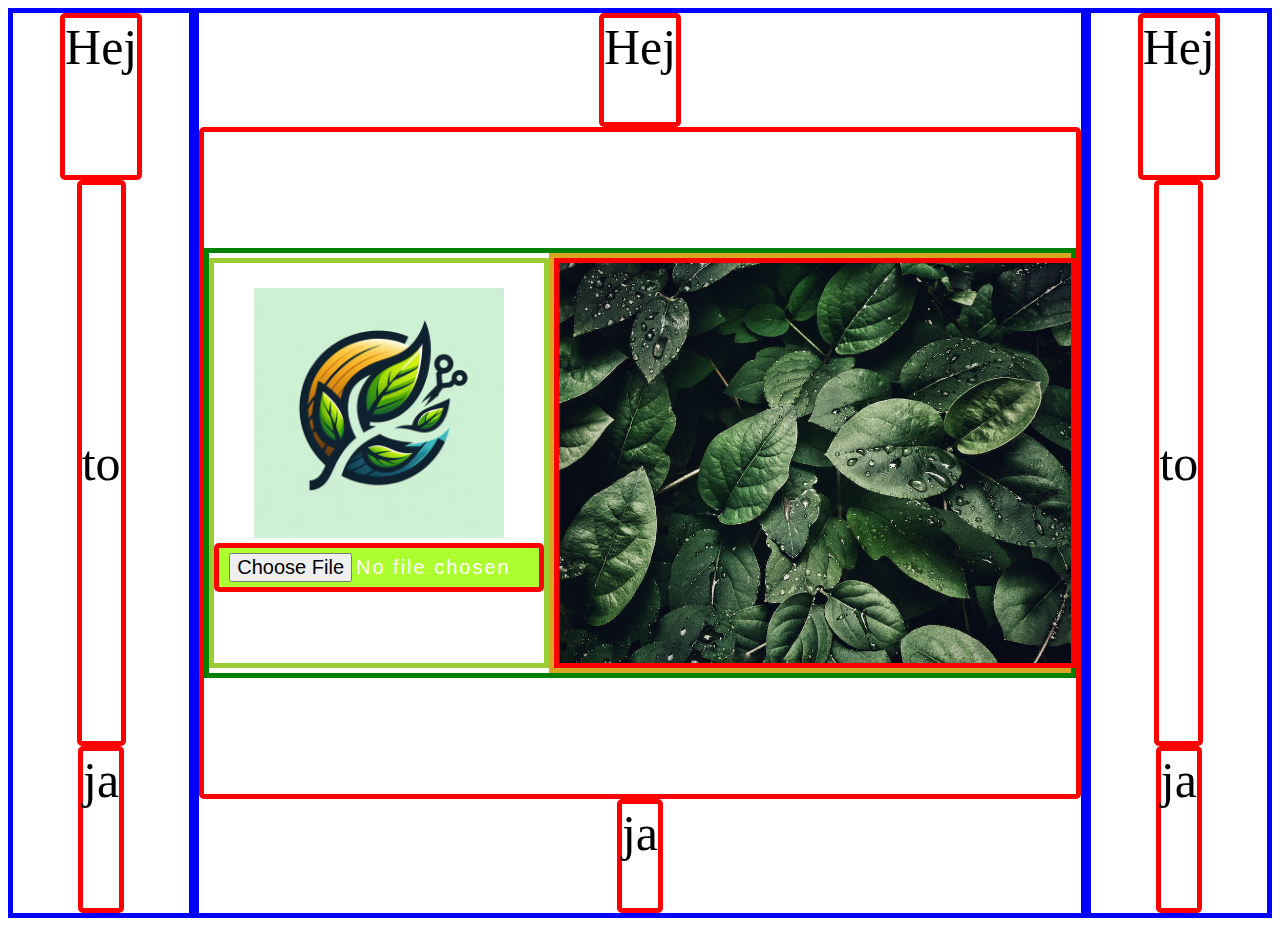
<file: nauka/index.html>
<!DOCTYPE html>
<html lang="pl">

<head>
    <meta charset="UTF-8">
    <meta name="viewport" content="width=device-width, initial-scale=1.0">
    <title>Document</title>
    <link rel="stylesheet" href="style.css">
</head>

<body>
    <div class="pion">
        <div class="text pomoc">
            Hej
        </div>
        <div class="text kontent">
            to
        </div>
        <div class="text pomoc">
            ja
        </div>
    </div>

    <div class="pion kontent">
        <div class="text pomoc">
            Hej
        </div>
        <div class="text kontent">
            <div class="interfejs">
                <div class="srodek">

                    <img src="_c92e0d97-1699-40da-b728-3824d43606ff.jpg" alt="logo">
                    <input type="file" text="hej">
                </div>
                <div class="ładne">
                    <img src="pexels-photo-807598.jpeg" alt="ładne">
                </div>
            </div>
        </div>
        <div class="text pomoc">
            ja
        </div>
    </div>

    <div class="pion">
        <div class="text pomoc">
            Hej
        </div>
        <div class="text kontent">
            to
        </div>
        <div class="text pomoc">
            ja
        </div>
    </div>
</body>

</html>
</file>
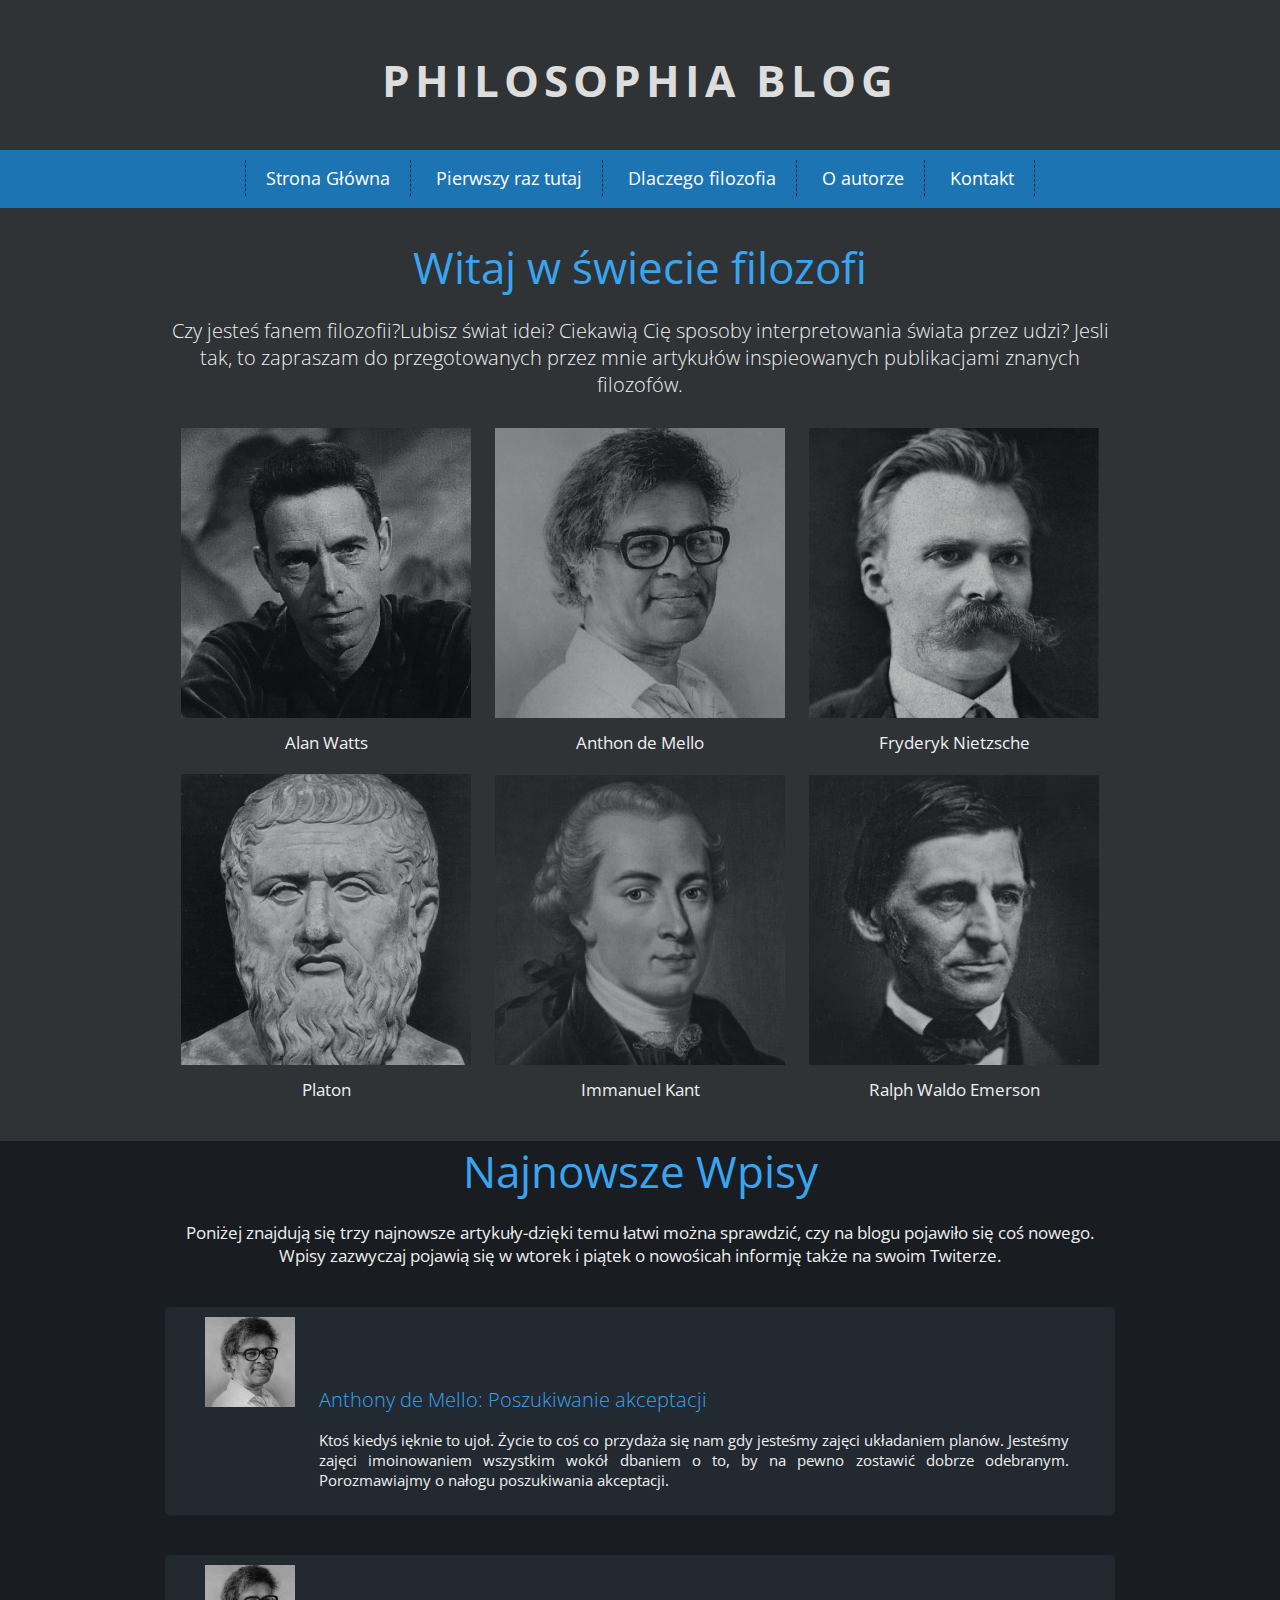
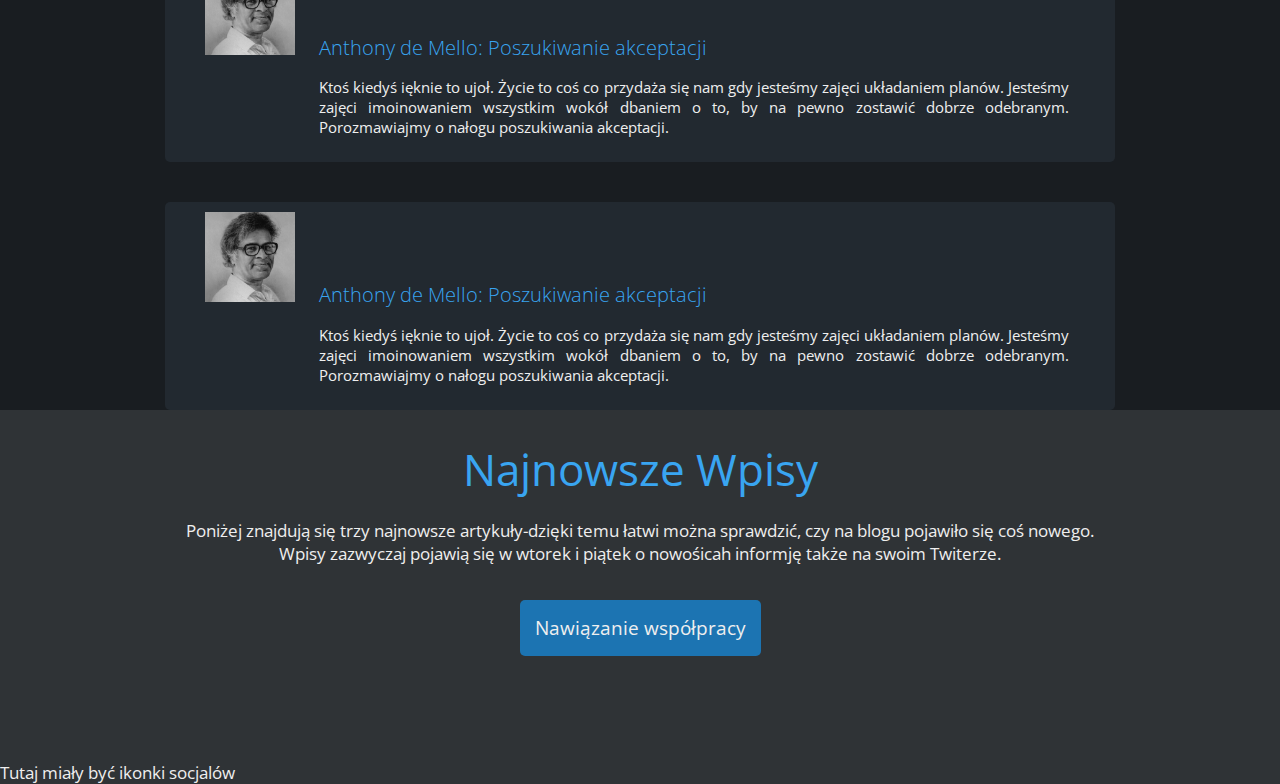
<file: zad5/index.html>
<!DOCTYPE html>
<html lang="pl">

<head>

	<meta charset="utf-8">
	<title>Philosophia Blog</title>
	<meta name="description"
		content="Blog na temat ciekawych publikacji z dziedziny filozofii. Omówienie wybranych tekstów najsłynniejszych autorów!">
	<meta name="keywords" content="filozofia, książki, blog, przemyślenia">
	<meta name="author" content="Mortinez Walles">

	<meta http-equiv="X-Ua-Compatible" content="IE=edge,chrome=1">

	<link rel="stylesheet" href="main.css">
	<!-- Fonty open sans-->
	<link href="https://fonts.googleapis.com/css?family=Open+Sans:400,700&amp;subset=latin-ext" rel="stylesheet">

	<!--[if lt IE 9]>
	<script src="//cdnjs.cloudflare.com/ajax/libs/html5shiv/3.7.3/html5shiv.min.js"></script>
	<![endif]-->

</head>

<body>
	<header>
		<h1 class="logo">Philosophia Blog</h1>
		<nav id="topnav">
			<ul class="menu">
				<li><a href="#">Strona Główna</a></li>
				<li><a href="#">Pierwszy raz tutaj</a></li>
				<li><a href="#">Dlaczego filozofia</a></li>
				<li><a href="#">O autorze</a></li>
				<li><a href="#">Kontakt</a></li>
			</ul>
		</nav>
	</header>

	<main>
		<article>
			<section>

				<div class="categories">
					<header>
						<h1>Witaj w świecie filozofi</h1>
						<p>
							Czy jesteś fanem filozofii?Lubisz świat idei?
							Ciekawią Cię sposoby interpretowania świata przez udzi?
							Jesli tak, to zapraszam do przegotowanych przez mnie artykułów inspieowanych publikacjami
							znanych filozofów.
						</p>
					</header>
					<figcaption>

						<div class="author">
							<a href="#"> <img src="img/alan-watts.jpg" alt="Alan Watts"></a>
							<figcaption>Alan Watts</figcaption>
						</div>
						<div class="author">
							<a href="#"> <img src="img/de-mello.jpg" alt="Anthon de Mello"></a>
							<figcaption>Anthon de Mello</figcaption>
						</div>
						<div class="author">
							<a href="#"> <img src="img/nietzsche.jpg" alt="Fryderyk Nietzsche"></a>
							<figcaption>Fryderyk Nietzsche</figcaption>
						</div>
						<div class="author">
							<a href="#"> <img src="img/platon.jpg" alt="Platon"></a>
							<figcaption>Platon</figcaption>
						</div>
						<div class="author">
							<a href="#"> <img src="img/kant.jpg" alt="Immanuel Kant"></a>
							<figcaption>Immanuel Kant</figcaption>
						</div>
						<div class="author">
							<a href="#"> <img src="img/emerson.jpg" alt="Ralph Waldo Emerson"></a>
							<figcaption>Ralph Waldo Emerson</figcaption>
						</div>

					</figcaption>

				</div>

			</section>


			<section id="newest">
				<div class="entries">
					<header>
						<h1>Najnowsze Wpisy</h1>
						<p>
							Poniżej znajdują się trzy najnowsze artykuły-dzięki temu łatwi można sprawdzić,
							czy na blogu pojawiło się coś nowego. Wpisy zazwyczaj pojawią się w wtorek i
							piątek o nowośicah informję także na swoim Twiterze.
						</p>
					</header>
					<div class="entry">
						<div class="entryimg">
							<img src="img/de-mello.jpg" alt="Anthon de Mello">
						</div>
						<div class="entrytxt">
							<h2>Anthony de Mello: Poszukiwanie akceptacji</h2>
							<p>Ktoś kiedyś ięknie to ujoł. Życie to coś co przydaża się nam gdy jesteśmy zajęci
								układaniem planów. Jesteśmy zajęci imoinowaniem wszystkim wokół dbaniem o to,
								by na pewno zostawić dobrze odebranym. Porozmawiajmy o nałogu poszukiwania akceptacji.

							</p>
						</div>
					</div>

					<div class="entry">
						<div class="entryimg">
							<img src="img/de-mello.jpg" alt="Anthon de Mello">
						</div>
						<div class="entrytxt">
							<h2>Anthony de Mello: Poszukiwanie akceptacji</h2>
							<p>Ktoś kiedyś ięknie to ujoł. Życie to coś co przydaża się nam gdy jesteśmy zajęci
								układaniem planów. Jesteśmy zajęci imoinowaniem wszystkim wokół dbaniem o to,
								by na pewno zostawić dobrze odebranym. Porozmawiajmy o nałogu poszukiwania akceptacji.

							</p>
						</div>
					</div>

					<div class="entry">
						<div class="entryimg">
							<img src="img/de-mello.jpg" alt="Anthon de Mello">
						</div>
						<div class="entrytxt">
							<h2>Anthony de Mello: Poszukiwanie akceptacji</h2>
							<p>Ktoś kiedyś ięknie to ujoł. Życie to coś co przydaża się nam gdy jesteśmy zajęci
								układaniem planów. Jesteśmy zajęci imoinowaniem wszystkim wokół dbaniem o to,
								by na pewno zostawić dobrze odebranym. Porozmawiajmy o nałogu poszukiwania akceptacji.

							</p>
						</div>
					</div>
				</div>
			</section>
			<section>
				<div class="contakt">
					<header>
						<h1>Najnowsze Wpisy</h1>
						<p>
							Poniżej znajdują się trzy najnowsze artykuły-dzięki temu łatwi można sprawdzić,
							czy na blogu pojawiło się coś nowego. Wpisy zazwyczaj pojawią się w wtorek i
							piątek o nowośicah informję także na swoim Twiterze.
						</p>
					</header>
					<a href="#" class="blue_button">Nawiązanie współpracy</a>
				</div>
			</section>
		</article>

	</main>


	<footer>
		<div>Tutaj miały być ikonki socjalów</div>
	</footer>


</body>

</html>
</file>
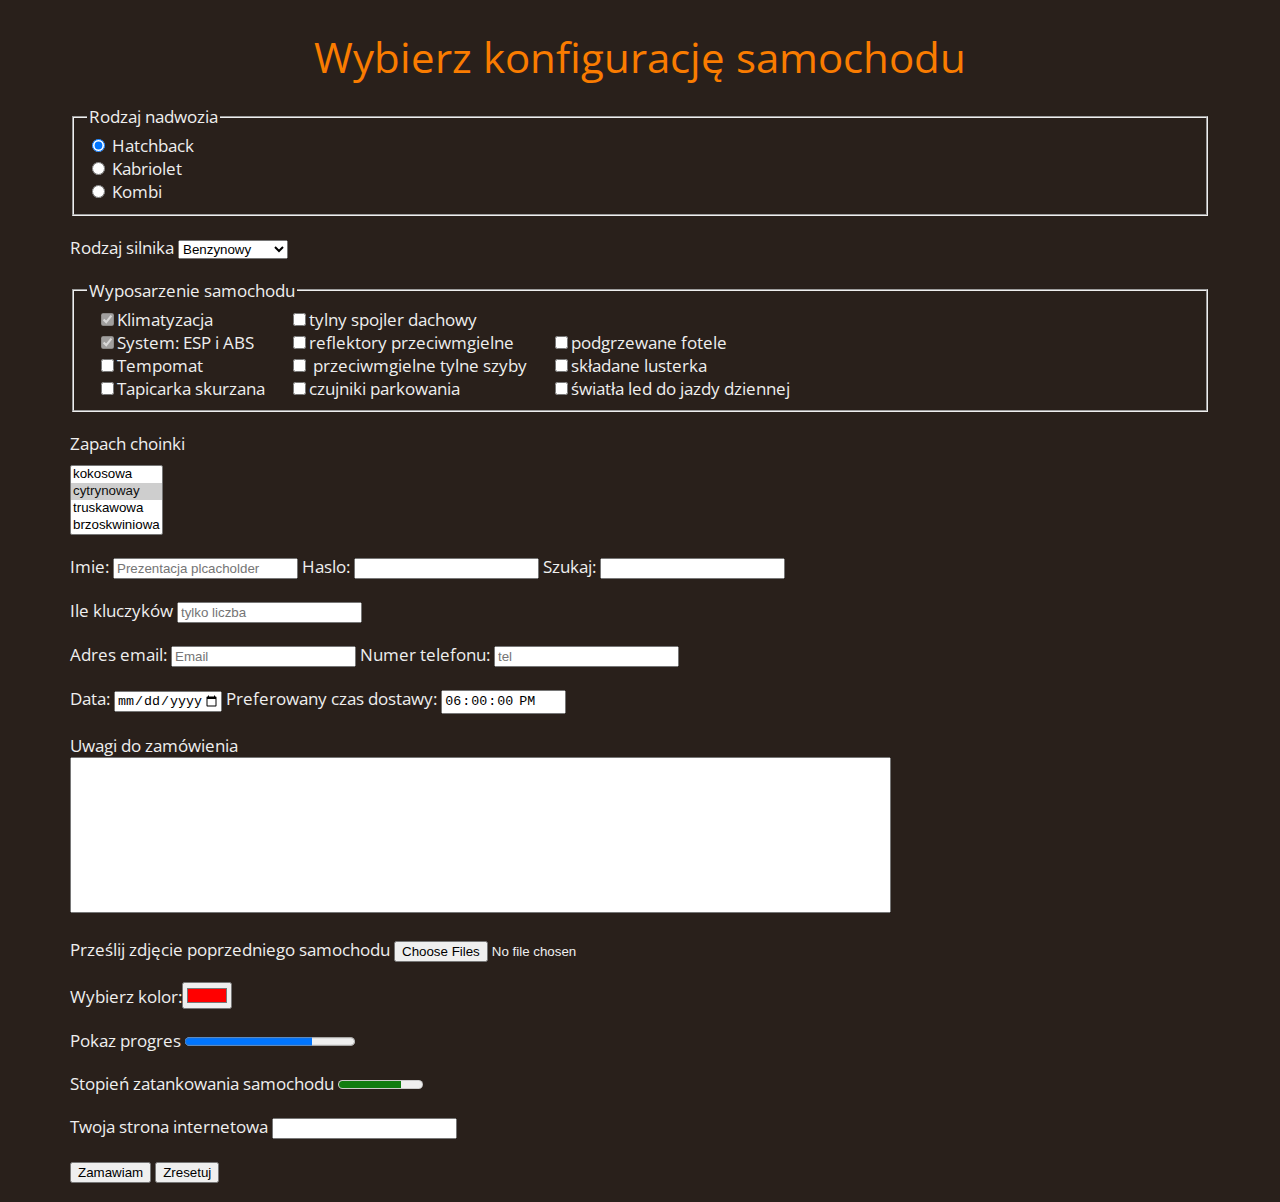
<file: zad6/index.html>
<!DOCTYPE html>
<html lang="pl">

<head>

	<meta charset="utf-8">
	<title>Katalog samochodowy</title>
	<meta name="description" content="Stwórz wymarzony model swojego samochodu!">
	<meta name="keywords" content="samochód, katalog, salon, nowe auto">
	<meta name="author" content="Jan Nowak">

	<meta http-equiv="X-Ua-Compatible" content="IE=edge">

	<link rel="stylesheet" href="main.css">

	<link href="https://fonts.googleapis.com/css?family=Open+Sans:400,700&amp;subset=latin-ext" rel="stylesheet">

	<!--[if lt IE 9]>
	<script src="//cdnjs.cloudflare.com/ajax/libs/html5shiv/3.7.3/html5shiv.min.js"></script>
	<![endif]-->

</head>

<body>

	<header>

		<h1>Wybierz konfigurację samochodu</h1>

	</header>

	<main>

		<article>

			<form action="order.php" method="post" enctype="multipart/form-data">
				<div class="row">
					<fieldset>

						<legend> Rodzaj nadwozia </legend>

						<div>
							<label><input type="radio" value="1" name="nadwozie" checked> Hatchback </label>
						</div>

						<div>
							<label><input type="radio" value="2" name="nadwozie"> Kabriolet </label>
						</div>

						<div>
							<label><input type="radio" value="3" name="nadwozie"> Kombi </label>
						</div>

					</fieldset>
				</div>
				<div class="row">
					<label for="silnik">Rodzaj silnika</label>
					<select name="" id="silnik">
						<option value="w">Wysokoprężny</option>
						<option value="b" selected>Benzynowy</option>
						<option value="e">Elektryczny</option>
						<option value="h">Hybrydowy</option>
					</select>
				</div>

				<div class="row">
					<fieldset>
						<legend>Wyposarzenie samochodu</legend>

						<div class="col">
							<div><label><input type="checkbox" name="wyp[]" value="1" checked
										disabled>Klimatyzacja</label></div>
							<div><label><input type="checkbox" name="wyp[]" value="2" checked disabled>System: ESP i
									ABS</label></div>
							<div><label><input type="checkbox" name="wyp[]" value="3">Tempomat</label></div>
							<div><label><input type="checkbox" name="wyp[]" value="4">Tapicarka skurzana</label></div>
						</div>

						<div class="col">
							<div><label><input type="checkbox" name="wyp[]" value="5">tylny spojler dachowy</label>
							</div>
							<div><label><input type="checkbox" name="wyp[]" value="6">reflektory przeciwmgielne</label>
							</div>
							<div><label><input type="checkbox" name="wyp[]" value="7"> przeciwmgielne tylne
									szyby</label>
							</div>
							<div><label><input type="checkbox" name="wyp[]" value="8">czujniki parkowania</label></div>
						</div>

						<div class="col">
							<div><label><input type="checkbox" name="wyp[]" value="9">podgrzewane fotele</label></div>
							<div><label><input type="checkbox" name="wyp[]" value="10">składane lusterka</label></div>
							<div><label><input type="checkbox" name="wyp[]" value="11">światła led do jazdy
									dziennej</label></div>
						</div>
					</fieldset>
				</div>


				<div class="row">

					<label for="choinka">Zapach choinki</label>

					<div style="margin-top: 10px;">
						<select name="choinka[]" id="choinka" multiple size="4">
							<option value="k">kokosowa</option>
							<option value="c" selected>cytrynoway</option>
							<option value="t">truskawowa</option>
							<option value="b">brzoskwiniowa</option>
						</select>
					</div>
				</div>

				<div class="row">
					<label>Imie: <input type="text" name="imie" placeholder="Prezentacja plcacholder"></label>
					<label>Haslo: <input type="password" name="haslo"></label>
					<label>Szukaj: <input type="search" name="fraza"></label>
				</div>

				<div class="row">
					<label>Ile kluczyków <input type="number" placeholder="tylko liczba" name="kluczyk"
							step="1"></label>
				</div>

				<div class="row">
					<label>Adres email: <input type="email" placeholder="Email" name="adres" required></label>
					<label>Numer telefonu: <input type="tel" placeholder="tel" name="telefon" required></label>
				</div>
				<div class="row">
					<label>Data: <input type="date" name="dzien" min="2019-03-01" max="2019-03-31"></label>
					<label>Preferowany czas dostawy: <input type="time" name="czas" step="1" value="18:00"
							readonly></label>
				</div>

				<div class="row">
					<div><label for="Komentarz"> Uwagi do zamówienia</label></div>
					<textarea name="Komentarz" id="Komentarz" cols="100" rows="10" maxlength="10"
						minlength="2"></textarea>
				</div>

				<div class="row">
					<label>Prześlij zdjęcie poprzedniego samochodu <input type="file" name="obraz"
							accept="image/x-png,image/gif,image/png" multiple></label>
				</div>

				<div class="row">
					<label>Wybierz kolor:<input type="color" name="color" value="#ff0000"></label>
				</div>

				<div class="row">
					<label>Pokaz progres <label><progress max="100" value="75"></progress></label></label>
				</div>

				<div class="row">
					<label> Stopień zatankowania samochodu </label><meter min="0" max="100" title="procent" value="75"
						low="30" high="70" optimum="75"></meter>
				</div>


				<div class="row">
					<label>Twoja strona internetowa <input type="url" required></label>
				</div>

				<input type="hidden" name="token" value="ug3f5gjh">
				<div class="row">

					<input type="submit" value="Zamawiam">
					<input type="reset" value="Zresetuj">
					<!--
						<input type="button" value="Zamawiam2">
						<button>Zamawiam3</button>
						<button type="button">Zamawiam4</button>
					-->
				</div>


			</form>

		</article>

	</main>

</body>

</html>
</file>
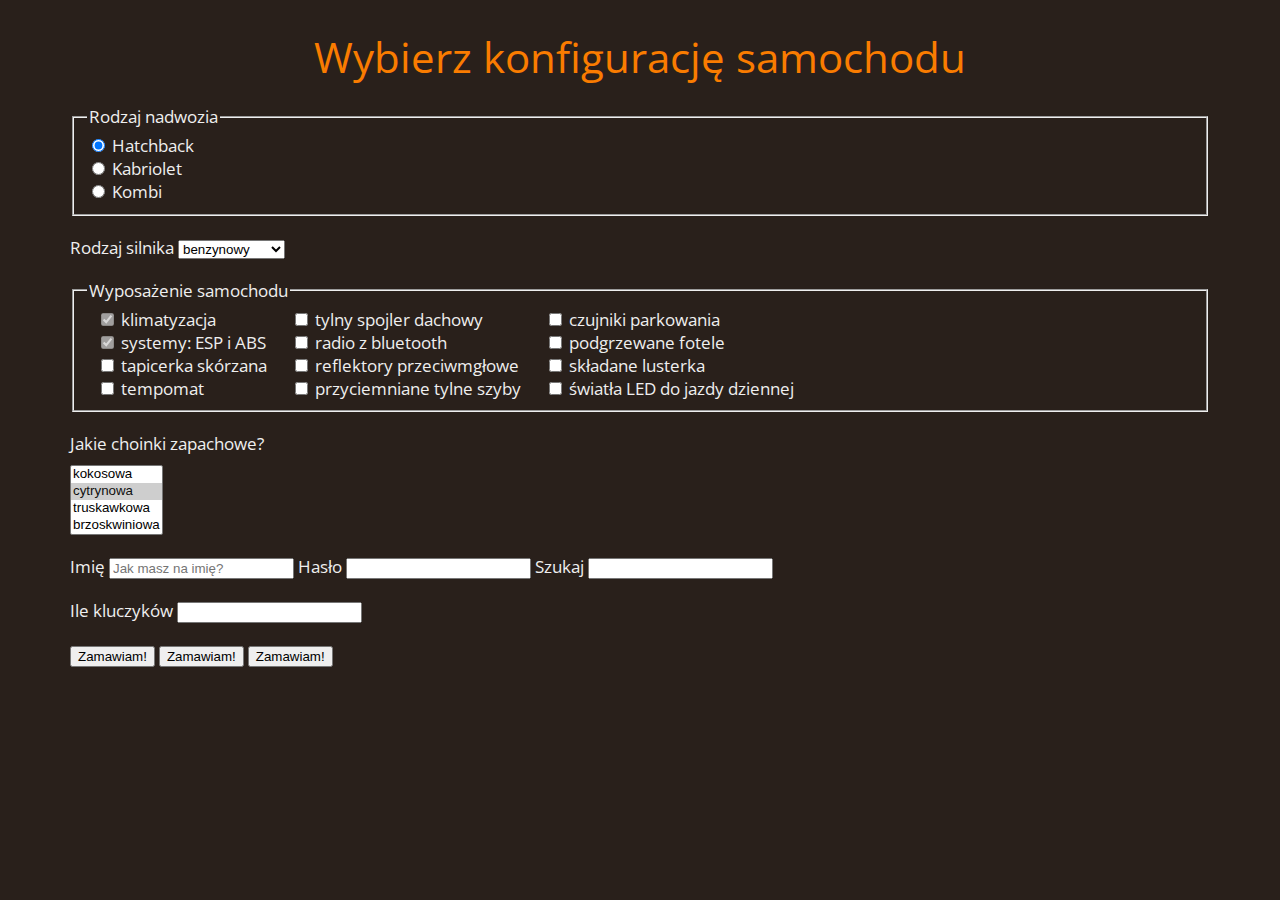
<file: zad6/html-odc6/koniec-pracy/index.html>
<!DOCTYPE html>
<html lang="pl">
<head>

	<meta charset="utf-8">
	<title>Katalog samochodowy</title>
	<meta name="description" content="Stwórz wymarzony model swojego samochodu!">
	<meta name="keywords" content="samochód, katalog, salon, nowe auto">
	<meta name="author" content="Jan Nowak">
	
	<meta http-equiv="X-Ua-Compatible" content="IE=edge">
	
	<link rel="stylesheet" href="main.css">

	<link href="https://fonts.googleapis.com/css?family=Open+Sans:400,700&amp;subset=latin-ext" rel="stylesheet">
	
	<!--[if lt IE 9]>
	<script src="//cdnjs.cloudflare.com/ajax/libs/html5shiv/3.7.3/html5shiv.min.js"></script>
	<![endif]-->
	
</head>

<body>

	<header>
	
		<h1>Wybierz konfigurację samochodu</h1>

	</header>
	
	<main>
	
		<article>
		
			<form action="order.php" method="post">
			
				<div class="row">
				
					<fieldset>
					
						<legend> Rodzaj nadwozia </legend>
				
						<div><label><input type="radio" value="1" name="nadwozie" checked> Hatchback </label></div>
						<div><label><input type="radio" value="2" name="nadwozie"> Kabriolet </label></div>
						<div><label><input type="radio" value="3" name="nadwozie"> Kombi </label></div>
				
					</fieldset>
				
				</div>
				
				<div class="row">
				
					<label for="silnik"> Rodzaj silnika </label>
					<select id="silnik" name="silnik">
					
						<option value="w">wysokoprężny</option>
						<option value="b" selected>benzynowy</option>
						<option value="e">elektryczny</option>
						<option value="h">hybrydowy</option>
					
					</select>
				
				</div>
				
				<div class="row">
				
					<fieldset>
					
						<legend> Wyposażenie samochodu </legend>
						
						<div class="col">
							<div><label><input type="checkbox" name="wyp[]" value="1" disabled checked> klimatyzacja </label></div>
							<div><label><input type="checkbox" name="wyp[]" value="2" disabled checked> systemy: ESP i ABS </label></div>
							<div><label><input type="checkbox" name="wyp[]" value="3"> tapicerka skórzana </label></div>
							<div><label><input type="checkbox" name="wyp[]" value="4"> tempomat </label></div>
						</div>
						
						<div class="col">
							<div><label><input type="checkbox" name="wyp[]" value="5"> tylny spojler dachowy </label></div>
							<div><label><input type="checkbox" name="wyp[]" value="6"> radio z bluetooth </label></div>
							<div><label><input type="checkbox" name="wyp[]" value="7"> reflektory przeciwmgłowe </label></div>
							<div><label><input type="checkbox" name="wyp[]" value="8"> przyciemniane tylne szyby </label></div>
						</div>
						
						<div class="col">
							<div><label><input type="checkbox" name="wyp[]" value="9"> czujniki parkowania </label></div>
							<div><label><input type="checkbox" name="wyp[]" value="10"> podgrzewane fotele </label></div>
							<div><label><input type="checkbox" name="wyp[]" value="11"> składane lusterka </label></div>
							<div><label><input type="checkbox" name="wyp[]" value="12"> światła LED do jazdy dziennej </label></div>
						</div>
						
					</fieldset>
				
				</div>
				
				<div class="row">
				
					<label for="choinka"> Jakie choinki zapachowe? </label>
					
					<div style="margin-top:10px;">
						<select id="choinka" name="choinka[]" multiple size="4">
						
							<option value="k">kokosowa</option>
							<option value="c" selected>cytrynowa</option>
							<option value="t">truskawkowa</option>
							<option value="b">brzoskwiniowa</option>
						
						</select>
					</div>
				
				</div>
				
				<div class="row">
				
					<label> Imię <input type="text" name="imie" placeholder="Jak masz na imię?"></label>
					<label> Hasło <input type="password" name="haslo"></label>
					<label> Szukaj <input type="search" name="fraza"></label>
				
				</div>
				
				<div class="row">
					<label> Ile kluczyków <input type="number" name="kluczyk" step="1"></label>
				</div>
				
				<div class="row">
					<input type="submit" value="Zamawiam!">
					<input type="button" value="Zamawiam!">
					<button type="button">Zamawiam!</button>
				</div>
				
			</form>		
			
		</article>
		
	</main>

</body>
</html>
</file>
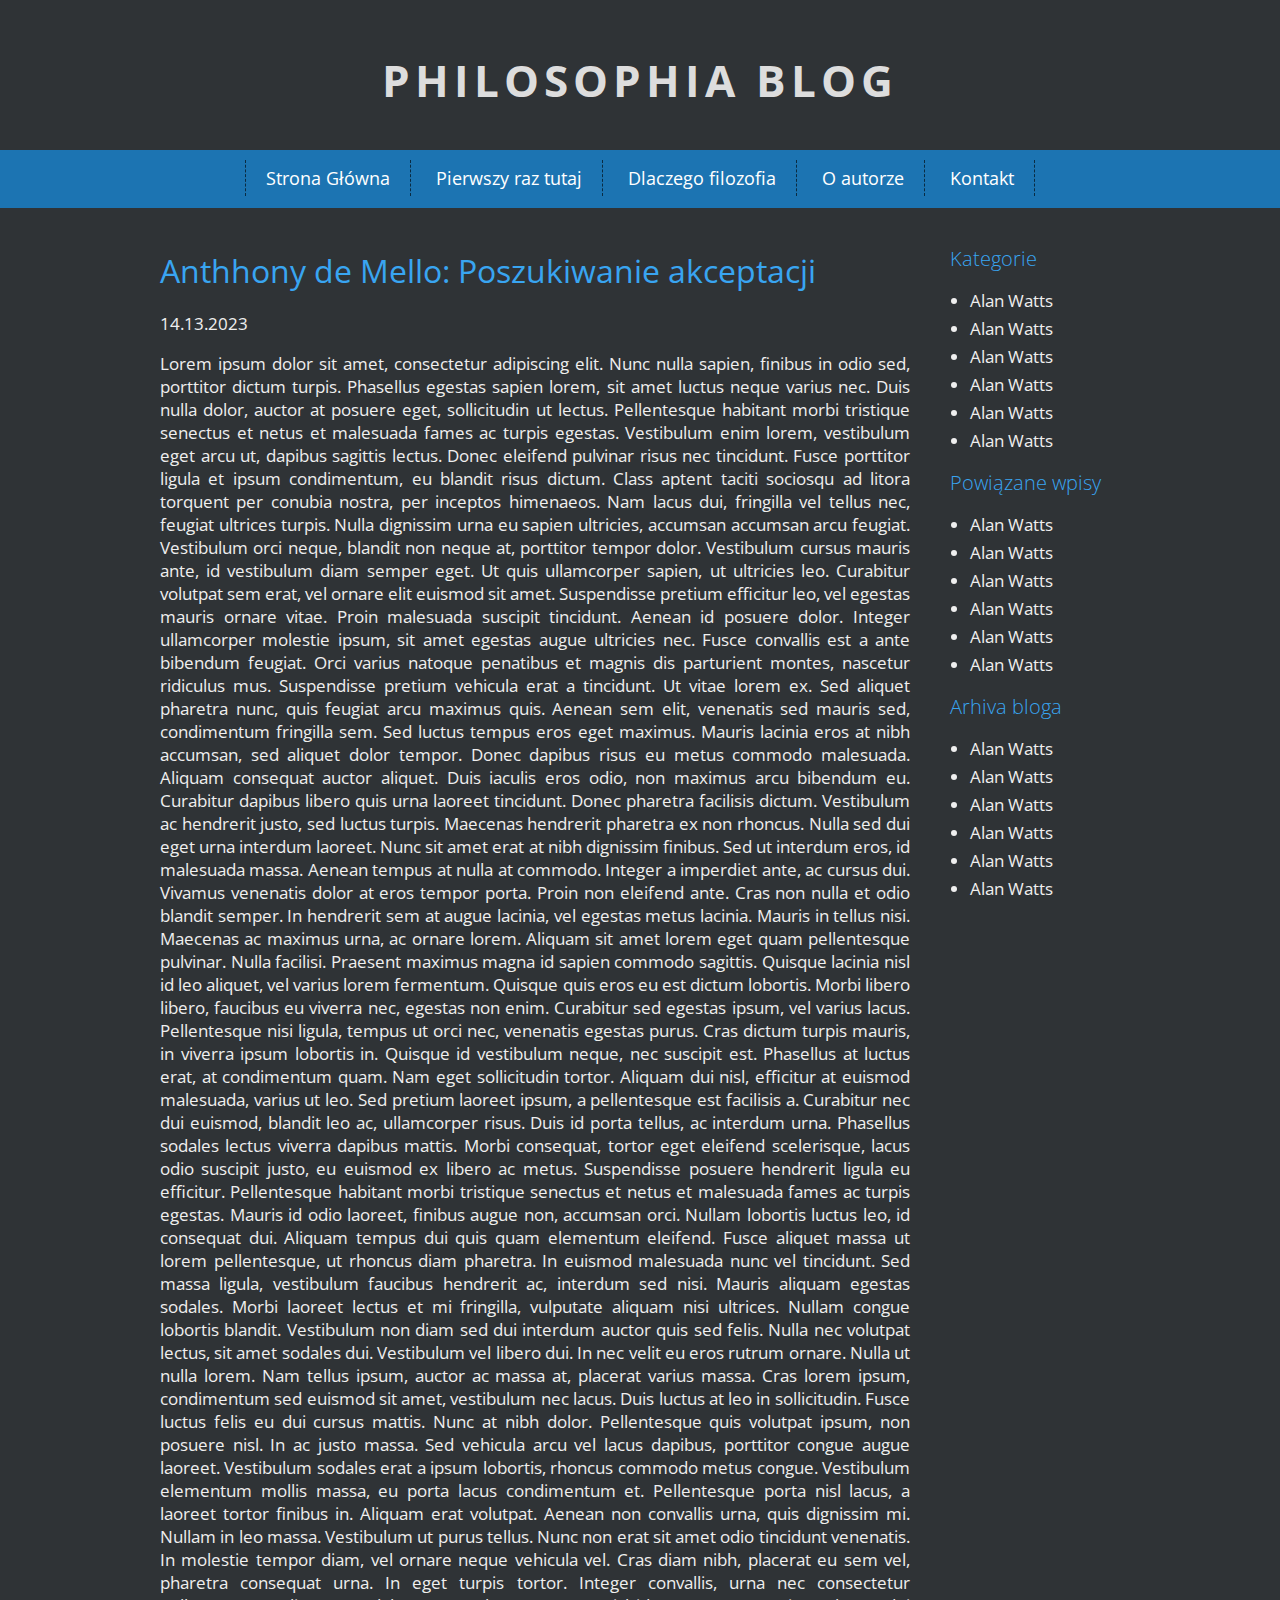
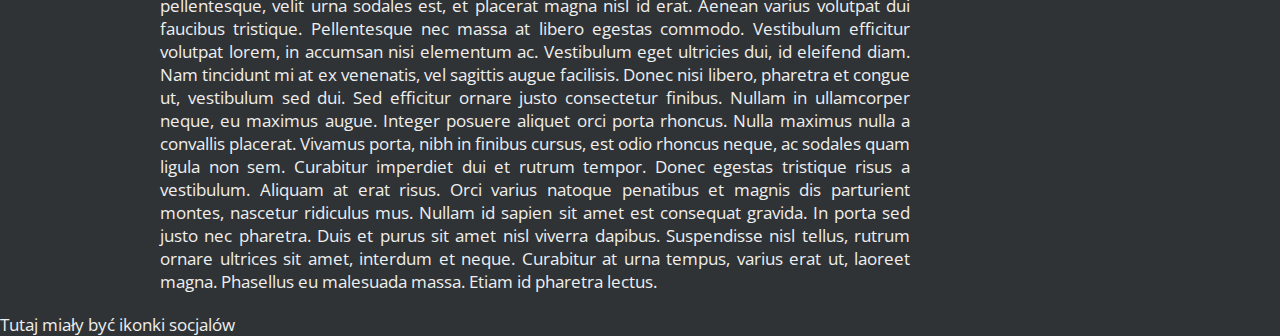
<file: zad5/wpis_html.html>
<!DOCTYPE html>
<html lang="pl">

<head>

	<meta charset="utf-8">
	<title>Philosophia Blog</title>
	<meta name="description"
		content="Blog na temat ciekawych publikacji z dziedziny filozofii. Omówienie wybranych tekstów najsłynniejszych autorów!">
	<meta name="keywords" content="filozofia, książki, blog, przemyślenia">
	<meta name="author" content="Mortinez Walles">

	<meta http-equiv="X-Ua-Compatible" content="IE=edge,chrome=1">

	<link rel="stylesheet" href="main.css">
	<!-- Fonty open sans-->
	<link href="https://fonts.googleapis.com/css?family=Open+Sans:400,700&amp;subset=latin-ext" rel="stylesheet">

	<!--[if lt IE 9]>
	<script src="//cdnjs.cloudflare.com/ajax/libs/html5shiv/3.7.3/html5shiv.min.js"></script>
	<![endif]-->

</head>

<body>
	<header>
		<h1 class="logo">Philosophia Blog</h1>
		<nav id="topnav">
			<ul class="menu">
				<li><a href="#">Strona Główna</a></li>
				<li><a href="#">Pierwszy raz tutaj</a></li>
				<li><a href="#">Dlaczego filozofia</a></li>
				<li><a href="#">O autorze</a></li>
				<li><a href="#">Kontakt</a></li>
			</ul>
		</nav>
	</header>
	<div class="conteiner">

		<div class="west">
			<main>
				<article>
					<header>
						<h1>Anthhony de Mello: Poszukiwanie akceptacji</h1>
						<p>14.13.2023</p>
					</header>
					Lorem ipsum dolor sit amet, consectetur adipiscing elit. Nunc nulla sapien, finibus in odio sed,
					porttitor dictum turpis. Phasellus egestas sapien lorem, sit amet luctus neque varius nec. Duis
					nulla dolor, auctor at posuere eget, sollicitudin ut lectus. Pellentesque habitant morbi tristique
					senectus et netus et malesuada fames ac turpis egestas. Vestibulum enim lorem, vestibulum eget arcu
					ut, dapibus sagittis lectus. Donec eleifend pulvinar risus nec tincidunt. Fusce porttitor ligula et
					ipsum condimentum, eu blandit risus dictum. Class aptent taciti sociosqu ad litora torquent per
					conubia nostra, per inceptos himenaeos. Nam lacus dui, fringilla vel tellus nec, feugiat ultrices
					turpis. Nulla dignissim urna eu sapien ultricies, accumsan accumsan arcu feugiat. Vestibulum orci
					neque, blandit non neque at, porttitor tempor dolor. Vestibulum cursus mauris ante, id vestibulum
					diam semper eget. Ut quis ullamcorper sapien, ut ultricies leo. Curabitur volutpat sem erat, vel
					ornare elit euismod sit amet.

					Suspendisse pretium efficitur leo, vel egestas mauris ornare vitae. Proin malesuada suscipit
					tincidunt. Aenean id posuere dolor. Integer ullamcorper molestie ipsum, sit amet egestas augue
					ultricies nec. Fusce convallis est a ante bibendum feugiat. Orci varius natoque penatibus et magnis
					dis parturient montes, nascetur ridiculus mus. Suspendisse pretium vehicula erat a tincidunt. Ut
					vitae lorem ex. Sed aliquet pharetra nunc, quis feugiat arcu maximus quis. Aenean sem elit,
					venenatis sed mauris sed, condimentum fringilla sem. Sed luctus tempus eros eget maximus.

					Mauris lacinia eros at nibh accumsan, sed aliquet dolor tempor. Donec dapibus risus eu metus commodo
					malesuada. Aliquam consequat auctor aliquet. Duis iaculis eros odio, non maximus arcu bibendum eu.
					Curabitur dapibus libero quis urna laoreet tincidunt. Donec pharetra facilisis dictum. Vestibulum ac
					hendrerit justo, sed luctus turpis. Maecenas hendrerit pharetra ex non rhoncus. Nulla sed dui eget
					urna interdum laoreet. Nunc sit amet erat at nibh dignissim finibus. Sed ut interdum eros, id
					malesuada massa. Aenean tempus at nulla at commodo. Integer a imperdiet ante, ac cursus dui. Vivamus
					venenatis dolor at eros tempor porta. Proin non eleifend ante. Cras non nulla et odio blandit
					semper.

					In hendrerit sem at augue lacinia, vel egestas metus lacinia. Mauris in tellus nisi. Maecenas ac
					maximus urna, ac ornare lorem. Aliquam sit amet lorem eget quam pellentesque pulvinar. Nulla
					facilisi. Praesent maximus magna id sapien commodo sagittis. Quisque lacinia nisl id leo aliquet,
					vel varius lorem fermentum. Quisque quis eros eu est dictum lobortis. Morbi libero libero, faucibus
					eu viverra nec, egestas non enim. Curabitur sed egestas ipsum, vel varius lacus. Pellentesque nisi
					ligula, tempus ut orci nec, venenatis egestas purus. Cras dictum turpis mauris, in viverra ipsum
					lobortis in. Quisque id vestibulum neque, nec suscipit est. Phasellus at luctus erat, at condimentum
					quam. Nam eget sollicitudin tortor.

					Aliquam dui nisl, efficitur at euismod malesuada, varius ut leo. Sed pretium laoreet ipsum, a
					pellentesque est facilisis a. Curabitur nec dui euismod, blandit leo ac, ullamcorper risus. Duis id
					porta tellus, ac interdum urna. Phasellus sodales lectus viverra dapibus mattis. Morbi consequat,
					tortor eget eleifend scelerisque, lacus odio suscipit justo, eu euismod ex libero ac metus.
					Suspendisse posuere hendrerit ligula eu efficitur. Pellentesque habitant morbi tristique senectus et
					netus et malesuada fames ac turpis egestas. Mauris id odio laoreet, finibus augue non, accumsan
					orci. Nullam lobortis luctus leo, id consequat dui. Aliquam tempus dui quis quam elementum eleifend.
					Fusce aliquet massa ut lorem pellentesque, ut rhoncus diam pharetra. In euismod malesuada nunc vel
					tincidunt. Sed massa ligula, vestibulum faucibus hendrerit ac, interdum sed nisi. Mauris aliquam
					egestas sodales. Morbi laoreet lectus et mi fringilla, vulputate aliquam nisi ultrices.

					Nullam congue lobortis blandit. Vestibulum non diam sed dui interdum auctor quis sed felis. Nulla
					nec volutpat lectus, sit amet sodales dui. Vestibulum vel libero dui. In nec velit eu eros rutrum
					ornare. Nulla ut nulla lorem. Nam tellus ipsum, auctor ac massa at, placerat varius massa. Cras
					lorem ipsum, condimentum sed euismod sit amet, vestibulum nec lacus. Duis luctus at leo in
					sollicitudin. Fusce luctus felis eu dui cursus mattis. Nunc at nibh dolor. Pellentesque quis
					volutpat ipsum, non posuere nisl. In ac justo massa. Sed vehicula arcu vel lacus dapibus, porttitor
					congue augue laoreet. Vestibulum sodales erat a ipsum lobortis, rhoncus commodo metus congue.
					Vestibulum elementum mollis massa, eu porta lacus condimentum et.

					Pellentesque porta nisl lacus, a laoreet tortor finibus in. Aliquam erat volutpat. Aenean non
					convallis urna, quis dignissim mi. Nullam in leo massa. Vestibulum ut purus tellus. Nunc non erat
					sit amet odio tincidunt venenatis. In molestie tempor diam, vel ornare neque vehicula vel.

					Cras diam nibh, placerat eu sem vel, pharetra consequat urna. In eget turpis tortor. Integer
					convallis, urna nec consectetur pellentesque, velit urna sodales est, et placerat magna nisl id
					erat. Aenean varius volutpat dui faucibus tristique. Pellentesque nec massa at libero egestas
					commodo. Vestibulum efficitur volutpat lorem, in accumsan nisi elementum ac. Vestibulum eget
					ultricies dui, id eleifend diam. Nam tincidunt mi at ex venenatis, vel sagittis augue facilisis.
					Donec nisi libero, pharetra et congue ut, vestibulum sed dui. Sed efficitur ornare justo consectetur
					finibus.

					Nullam in ullamcorper neque, eu maximus augue. Integer posuere aliquet orci porta rhoncus. Nulla
					maximus nulla a convallis placerat. Vivamus porta, nibh in finibus cursus, est odio rhoncus neque,
					ac sodales quam ligula non sem. Curabitur imperdiet dui et rutrum tempor. Donec egestas tristique
					risus a vestibulum. Aliquam at erat risus. Orci varius natoque penatibus et magnis dis parturient
					montes, nascetur ridiculus mus.

					Nullam id sapien sit amet est consequat gravida. In porta sed justo nec pharetra. Duis et purus sit
					amet nisl viverra dapibus. Suspendisse nisl tellus, rutrum ornare ultrices sit amet, interdum et
					neque. Curabitur at urna tempus, varius erat ut, laoreet magna. Phasellus eu malesuada massa. Etiam
					id pharetra lectus.
					<section>

					</section>
				</article>
			</main>
		</div>

		<div class="east">
			<aside>
				<nav id="sidenav">
					<h2>Kategorie</h2>
					<ul>
						<li>Alan Watts</li>
						<li>Alan Watts</li>
						<li>Alan Watts</li>
						<li>Alan Watts</li>
						<li>Alan Watts</li>
						<li>Alan Watts</li>
					</ul>

					<h2>Powiązane wpisy</h2>
					<ul>
						<li>Alan Watts</li>
						<li>Alan Watts</li>
						<li>Alan Watts</li>
						<li>Alan Watts</li>
						<li>Alan Watts</li>
						<li>Alan Watts</li>
					</ul>

					<h2>Arhiva bloga</h2>
					<ul>
						<li>Alan Watts</li>
						<li>Alan Watts</li>
						<li>Alan Watts</li>
						<li>Alan Watts</li>
						<li>Alan Watts</li>
						<li>Alan Watts</li>
					</ul>

				</nav>
			</aside>
		</div>

	</div>
	<div style="clear: both;"></div>

	<footer>
		<div>Tutaj miały być ikonki socjalów</div>
	</footer>


</body>

</html>
</file>
<file: nauka/style.css>
body {
    display: flex;
    text-align: center;
    align-items: center;
}

.pion {
    min-height: 100vh;
    display: flex;
    flex-direction: column;
    flex: 1;
    text-align: center;
    align-items: center;

    border: solid blue 5px;
}


.text {
    border: 5px red solid;
    border-radius: 5px;
    font-size: 50px;
    flex: 1;
}

.kontent {
    flex: 5;
    display: flex;
    align-items: center;
    text-align: center;
}

input[type="file"] {
    width: 300px;
    background-color: greenyellow;
    font-size: 20px;
    color: white;
    padding: 5px 10px;
    border: none;
    border-radius: 5px;
    cursor: pointer;
    letter-spacing: 2px;
    outline: none;
    border: 5px solid red;

}

.interfejs {
    display: flex;
    border: green 5px solid;
    text-align: center;
    align-items: center;
    height: 100%;
}

.srodek {
    display: flex;
    height: 400px;
    flex-direction: column;
    text-align: center;
    align-items: center;
    border: 5px solid yellowgreen;
    flex: 1;
}

.srodek img {
    margin: 25px 0px 5px 0px;
    height: 250px;
    width: 250px;
}

.ładne {
    display: flex;
    flex: 3;
    border: 5px goldenrod solid;
}

.ładne img {

    text-align: center;
    align-items: center;
    height: 400px;
    width: 100%;
    border: 5px solid red;
}
</file>
<file: zad5/main.css>
body {
	margin: 0;
	background-color: #2F3336;
	color: #efefef;
	font-family: 'Open Sans', sans-serif;
	font-size: 17px;
}

h1.logo {
	font-size: 44px;
	font-weight: 700;
	color: #ddd;
	text-align: center;
	text-transform: uppercase;
	letter-spacing: 5px;
	margin-top: 50px;
	margin-bottom: 40px;
}

#topnav {
	background-color: #1c74b2;
	text-align: center;
}

.menu {
	list-style-type: none;
	margin: 0;
	padding: 10px;
	font-size: 18px;
	min-height: 38px;
	line-height: 200%;

}

.menu>li {
	display: inline-block;
	padding: 0px 20px 0px 20px;
	border-right: 1px dashed #0a2b42;
}

.menu>li:first-child {
	border-left: 1px dashed #0a2b42;
}

.menu a {
	color: #fff;
	text-decoration: none;
}

.menu a:hover {
	color: #0a2b42;
}

.categories {
	margin-left: auto;
	margin-right: auto;
	width: 950px;
	text-align: center;
	padding: 0;
}

h1 {
	font-size: 44px;
	font-weight: 400;
	color: #39a5f1;
	margin-bottom: 20px;
}

.categories p {
	font-size: 20px;
	font-weight: 100;
	margin-left: auto;
	margin-left: auto;
}

.author {
	display: inline-block;
	margin: 10px;
}

.author a {
	opacity: 0.7;
}

.author a:hover {
	opacity: 1;
}

figure {
	margin: 8px;
	padding: 0px;
}

figcaption {
	margin-top: 8px;
	padding: 0;
}

.entries {
	margin-left: auto;
	margin-right: auto;
	width: 950px;
	text-align: center;
	padding-top: 0;
	margin-top: 10px;
}

#newest {
	background-color: #191d21;

}

.entry {
	background-color: #222930;
	padding: 10px;
	text-align: justify;
	margin-top: 40px;
	border-radius: 5px;
}

.entryimg {
	display: inline-block;
	margin-left: 30px;
	width: 110px;
}

.entryimg img {
	width: 90px;
	height: 90px;
}

.entrytxt {
	display: inline-table;
	width: 750px;
	font-size: 15px;

}

h2 {
	color: #39a5f1;
	font-size: 20px;
	font-weight: 200;
}

.contakt {
	margin-left: auto;
	margin-right: auto;
	width: 950px;
	text-align: center;
	padding-bottom: 70px;
	margin-bottom: 50px;

}

.contakt p {
	margin-bottom: 50px;
}

.blue_button {
	background-color: #1c74b2;
	padding: 15px;
	color: #efefef;
	font-size: 19px;
	text-decoration: none;
	border-radius: 5px;
	min-width: 300px;
	margin: 50px;
}

.blue_button:hover {
	background-color: #0b63a1;
}


.conteiner {
	margin-left: auto;
	margin-right: auto;
	width: 1000px;
}

.west {
	float: left;
	width: 750px;
	padding: 20px;
	text-align: justify;
}

.east {
	float: left;
	width: 170px;
	padding: 20px;
}

.west h1 {
	font-size: 32px;
	font-weight: 400;
	margin-bottom: 20px;
	color: #39a5f1;
}

.east ul {
	padding-left: 20px;
}

.east ul>li {
	margin-bottom: 5px;
}
</file>
<file: zad6/main.css>
body {
	margin: 0;
	padding: 0px 60px;
	background-color: #29201B;
	color: #efefef;
	font-family: 'Open Sans', sans-serif;
	font-size: 17px;

}

h1 {
	font-size: 42px;
	font-weight: 400;
	color: #FA7C00;
	margin-bottom: 20px;
	text-align: center;
}

.row {
	margin: 20px 10px;
}

.col {
	display: inline-block;
	margin: 0 10px;
}

#Komentarz {
	resize: none;
}
</file>
<file: zad6/html-odc6/koniec-pracy/main.css>
body
{
	margin: 0;
	padding: 0px 60px;
	background-color: #29201B;
	color: #efefef;
    font-family: 'Open Sans', sans-serif;
    font-size: 17px;

}

h1
{
	font-size: 42px;
	font-weight: 400;
	color: #FA7C00;
	margin-bottom: 20px;
	text-align: center;
}

.row
{
	margin: 20px 10px;
}

.col
{
	display: inline-block;
	margin: 0 10px;
}
</file>
